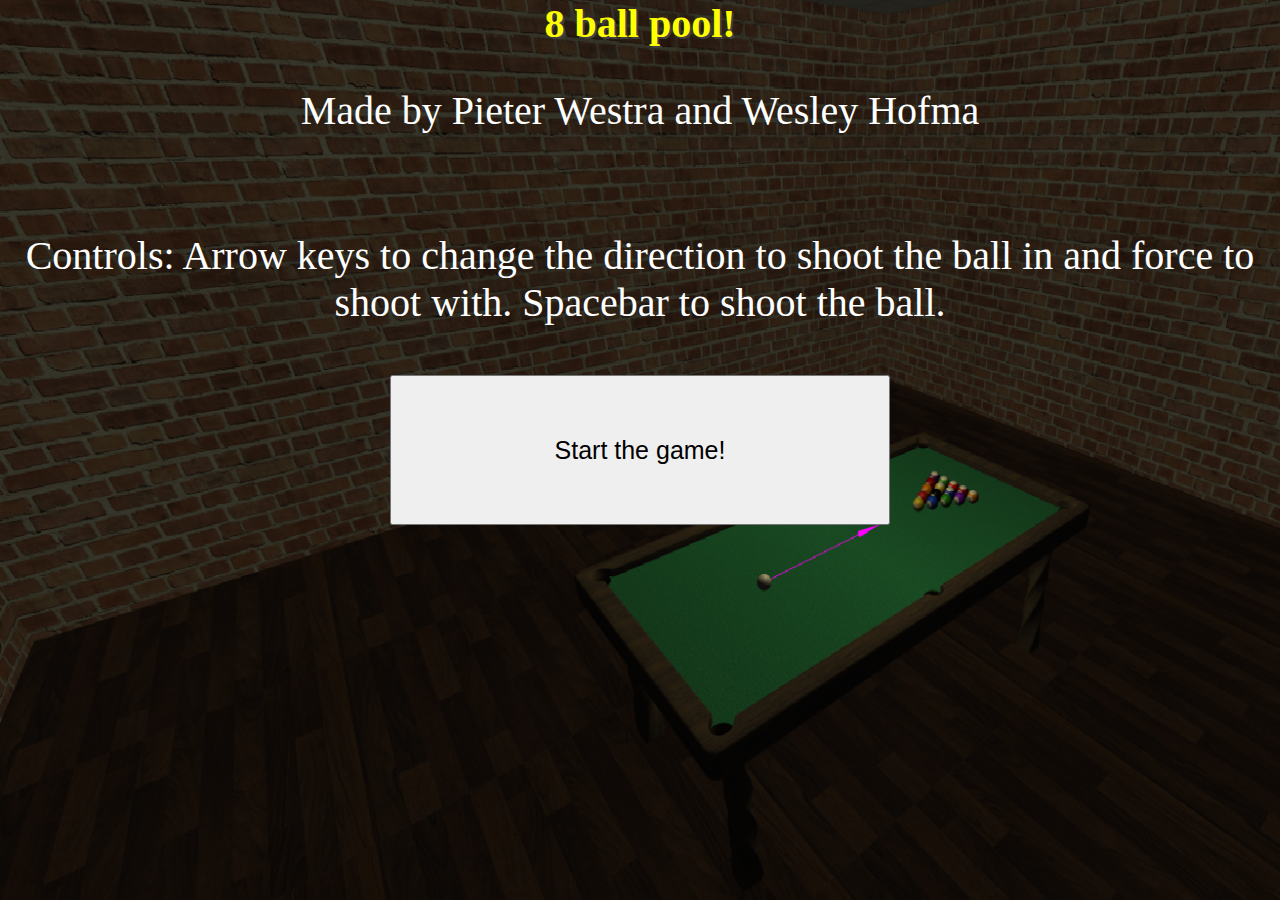
<file: index.html>
<!DOCTYPE html>
<html lang="en">
<head>
    <meta charset="UTF-8">
    <title>Start menu</title>
    <!--Background image via deze weg. In de css kreeg ik foutmeldingen waardoor hij niet wou laden.-->
    <style>body {
        background-image: url(textures/background.png);
        background-repeat: no-repeat;
        background-size: cover;
    }</style>
    <link rel="stylesheet" href="css/master.css">
</head>
<body class="startmenu">

<a href="game.html"><button class="button">Start the game!</button></a>
<div class="startmenu">
    <h1>8 ball pool!</h1>
    <p>Made by Pieter Westra and Wesley Hofma</p><br>
    <p>Controls: Arrow keys to change the direction to shoot the ball in and force
    to shoot with. Spacebar to shoot the ball.</p>

</div>
</body>
</html>
</file>
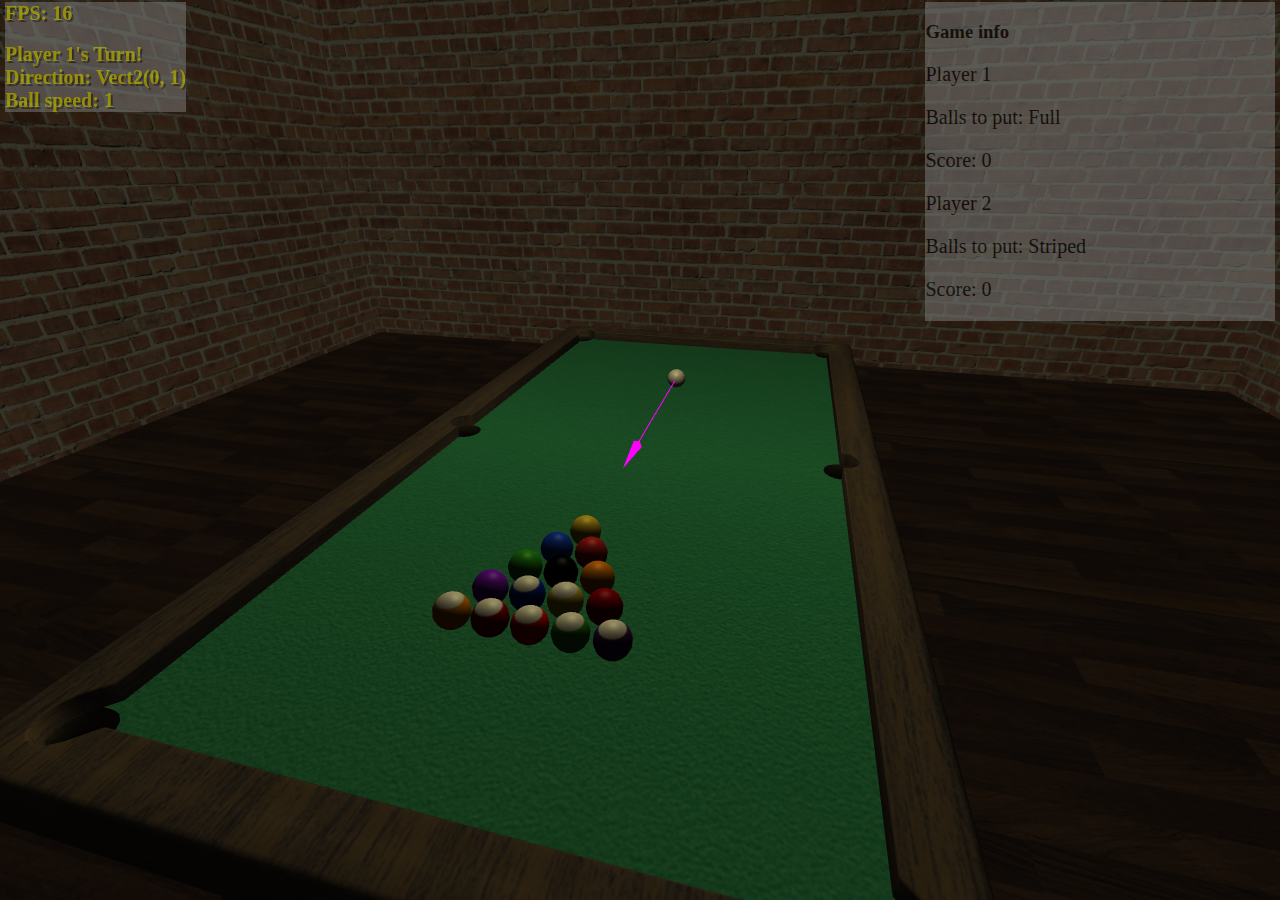
<file: game.html>
<!DOCTYPE html>
<html>
<head>
  <meta charset=utf-8>
  <title>Pooltafel</title>
  <link rel="stylesheet" href="css/master.css">
</head>
<body>
  <div class="debug-display">
    <h4 id="fps-display"></h4><br>
    <h4 id="turn-display"></h4>
    <h4 id="ball-direction"></h4>
    <h4 id="ball-speed"></h4>
  </div>

  <div id="game-over-div" class="game-over">
    <h1>Game over</h1>
    <h3 id="player-win">Player x wins!</h3>
  </div>

  <div class="game-display">
    <h3>Game info</h3>
    <p>Player 1</p>
    <p>Balls to put: Full</p>
    <p id="score-p1">Score:</p>
    <p>Player 2</p>
    <p>Balls to put: Striped</p>
    <p id="score-p2">Score:</p>
  </div>

  <script src="js/three.js"></script>
  <script src="js/OrbitControls.js"></script>
  <script src="js/input.js"></script>
  <script src="js/loaders/OBJLoader.js"></script>
  <script src="js/table.js"></script>
  <script src="js/room.js"></script>
  <script src="js/ball.js"></script>
  <script src="js/player.js"></script>
  <script src="js/turnHandler.js"></script>
  <script src="js/mainScene.js"></script>
  <script src="js/main.js"></script>
</body>
</html>
</file>
<file: css/master.css>
canvas {
  width: 100%;
  height: 100%;
}
html, body {
  margin: 0;
  height: 100%;
  overflow: hidden;
}

.game-over {
  position: absolute;
  left: 45vw;
  visibility: hidden;
}
.game-over h3, h1{
  margin: auto;
  color: #FFFF00;
  text-shadow: 2px 2px #404040;
  text-align: center;
  font-family: verdana;
}

.debug-display{
  background-color: gray;
  opacity: 0.5;
}
.debug-display {
  position: fixed;
  left: 5px;
  top: 2px;
}
.debug-display h4 {
  margin: 0;
  color: #FFFF00;
  text-shadow: 2px 2px #404040;
  font-size: 20px;
  font-family: Verdana;
}

.game-display {
  margin: 0;
  position: fixed;
  right: 5px;
  top: 2px;
  background-color: gray;
  font-family: verdana;
  opacity: 0.5;
}

.game-display h4 {
  margin-left: 3cm;
  color: #FFFF00;
  text-shadow: 2px 2px #404040;
  font-size: 20px;
}

.game-display p {
  margin-right: 5cm;
  font-size: 20px;
 }

.button {
  position: fixed;
  margin: auto;
  left: 0;
  right: 0;
  top: 0;
  bottom: 0;
  width: 500px; /* width of button */
  height: 150px; /* height of button */
  font-size: 25px;
}

.startmenu h1 {
text-align: center;
  font-family: Verdana;
  font-size: 40px;

}

.startmenu p {
text-align: center;
  font-family: Verdana;
  font-size: 40px;
  color: white;
}
</file>
